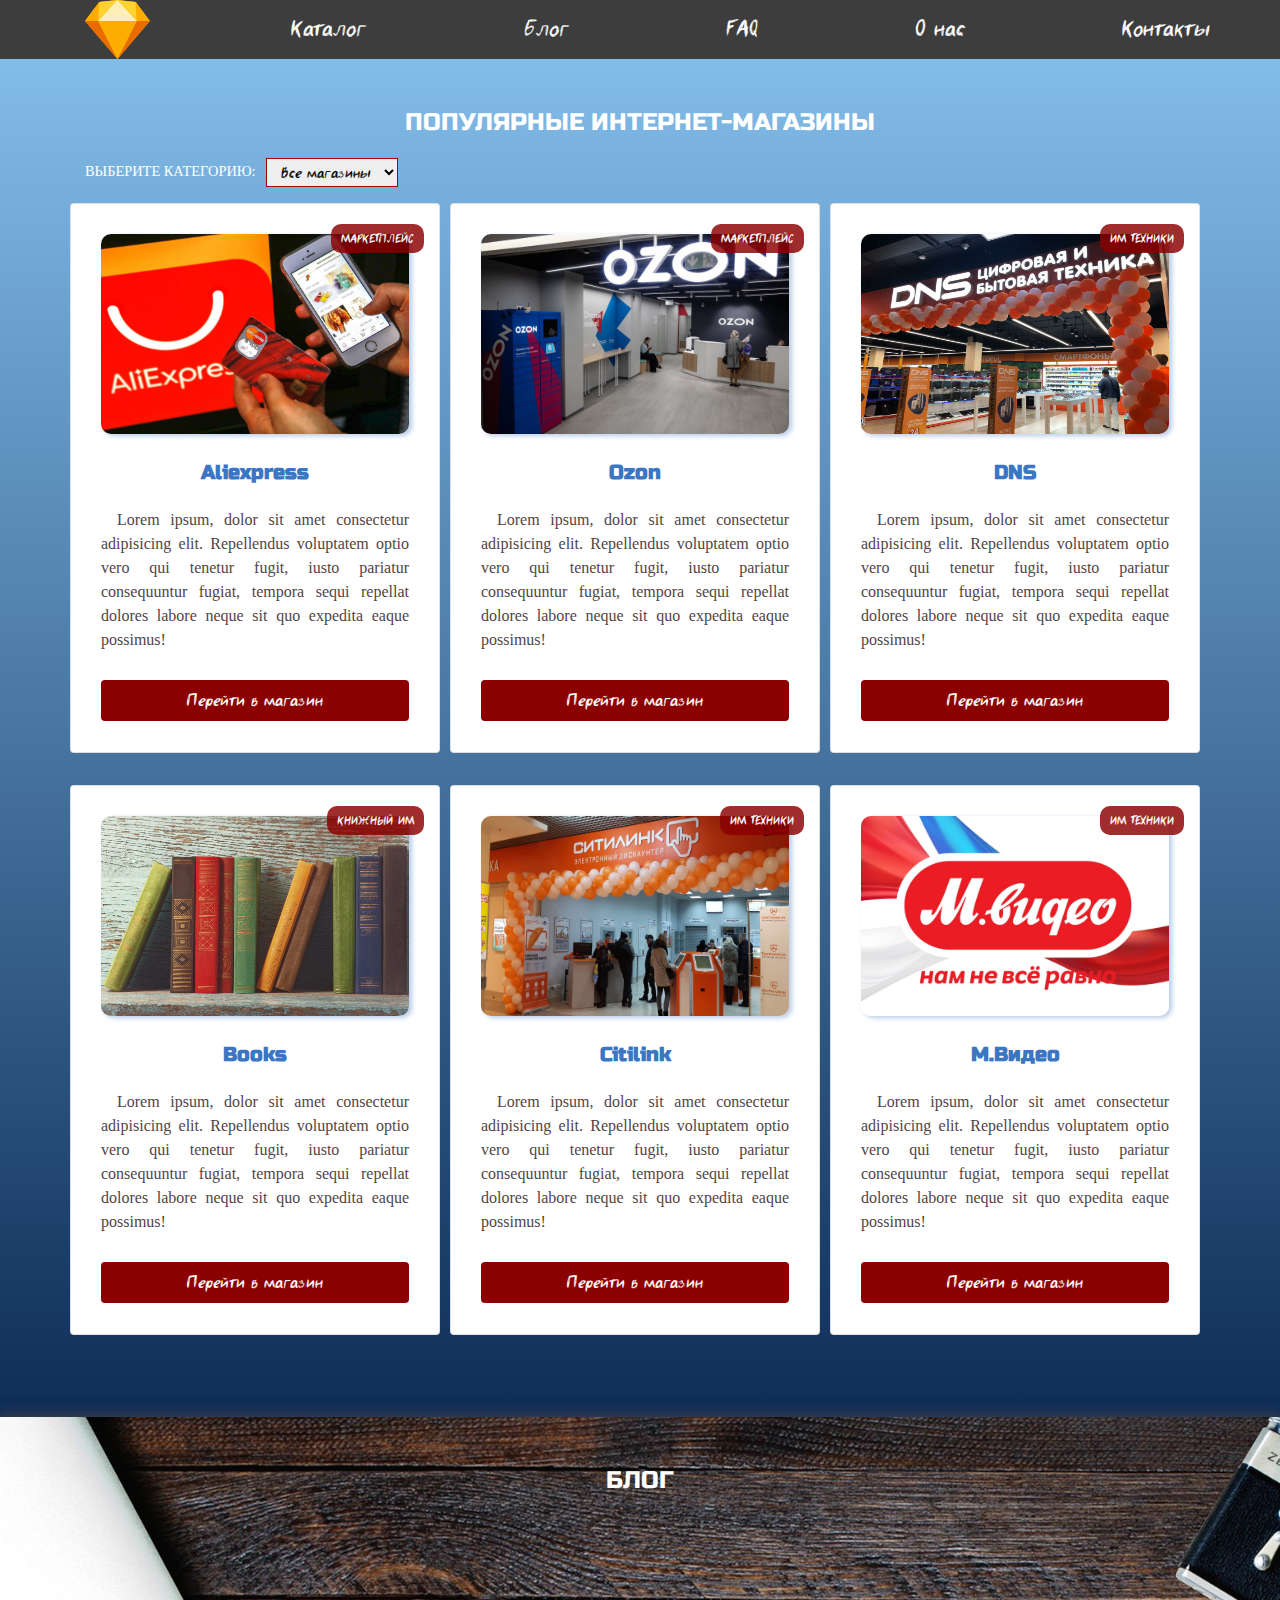
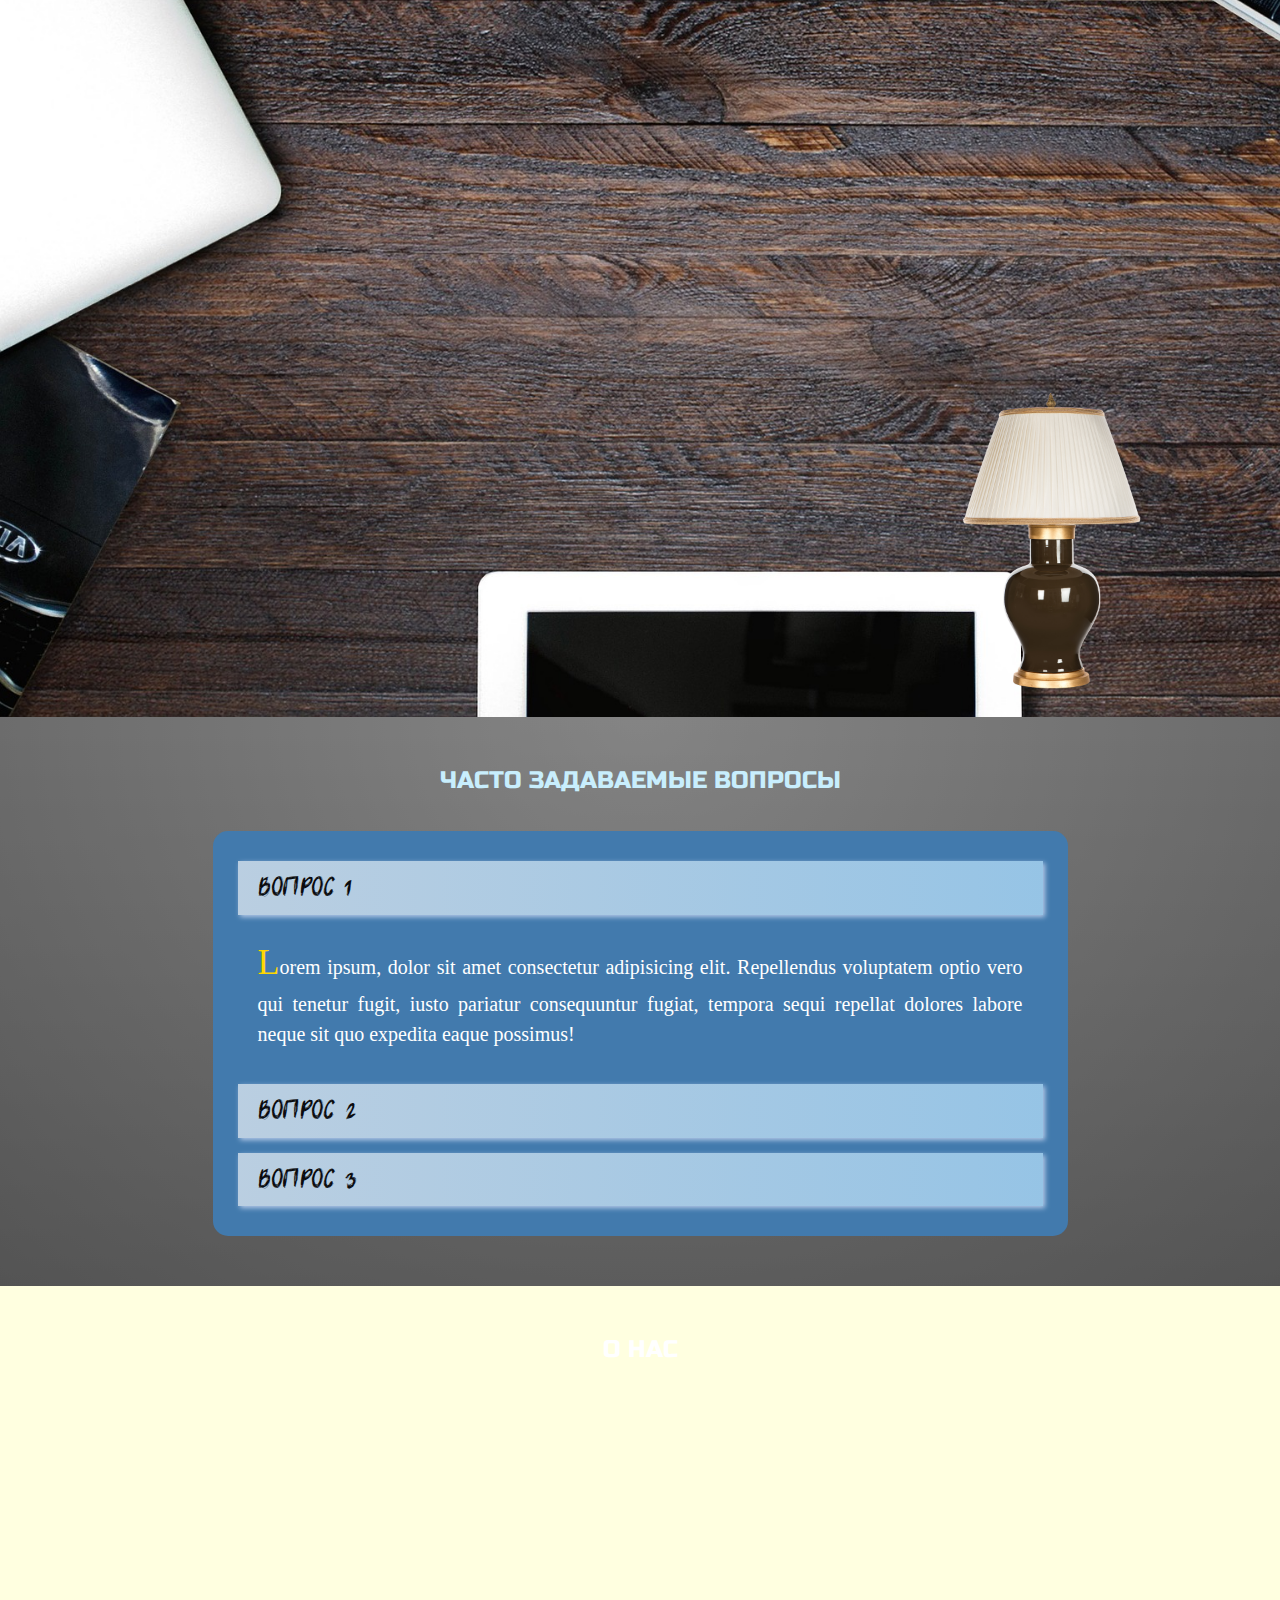
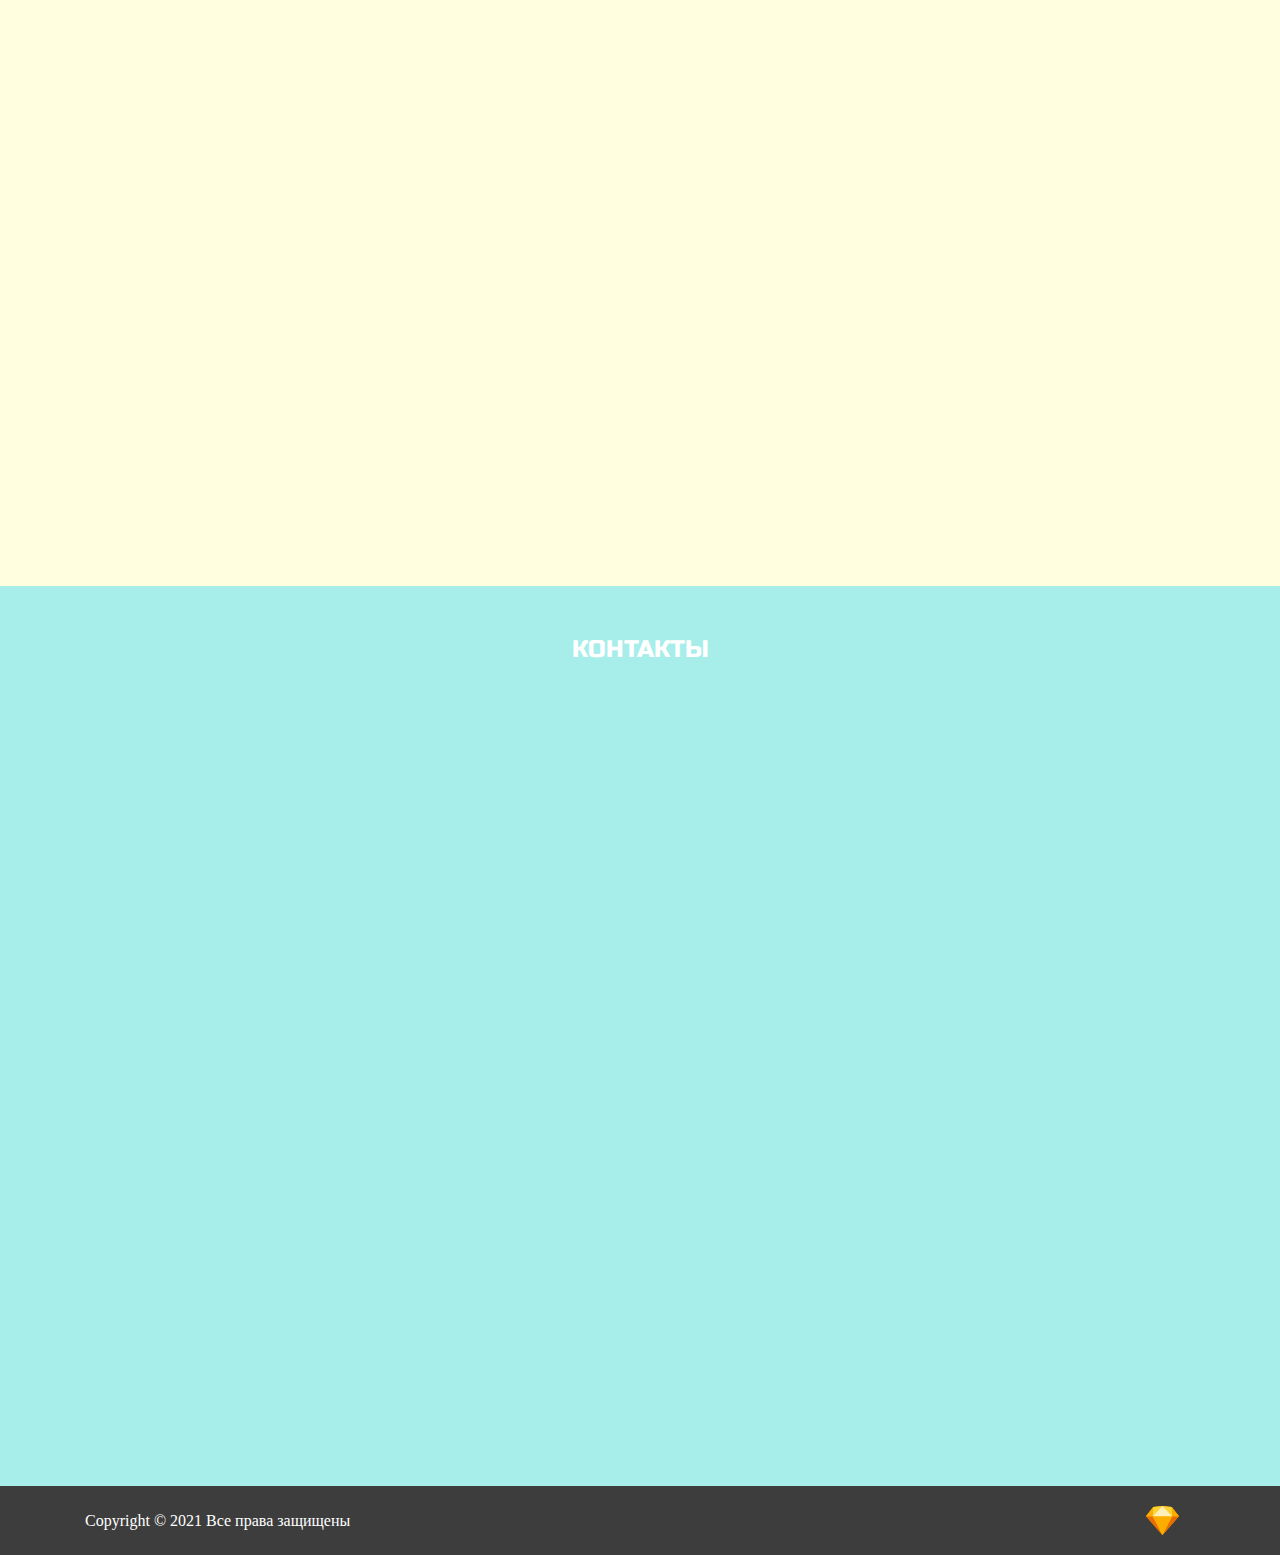
<file: index.html>
<!doctype html><html lang="ru"><head><meta charset="utf-8"/><link rel="icon" href="./favicon.ico"/><meta name="viewport" content="width=device-width,initial-scale=1"/><meta name="description" content="Учебный проект на React"/><title>Учебный проект на React</title><link rel="preconnect" href="https://fonts.gstatic.com"><link href="https://fonts.googleapis.com/css2?family=Russo+One&display=swap" rel="stylesheet"><link rel="stylesheet" href="https://cdnjs.cloudflare.com/ajax/libs/twitter-bootstrap/4.6.0/css/bootstrap.min.css"><link rel="stylesheet" href="https://cdnjs.cloudflare.com/ajax/libs/animate.css/4.1.1/animate.min.css"/><link href="./static/css/main.f7dafa8a.chunk.css" rel="stylesheet"></head><body><div id="root"></div><script src="https://cdnjs.cloudflare.com/ajax/libs/jquery/3.5.1/jquery.slim.min.js"></script><script src="https://cdnjs.cloudflare.com/ajax/libs/popper.js/1.16.1/umd/popper.min.js"></script><script src="https://cdn.jsdelivr.net/npm/bootstrap@5.0.1/dist/js/bootstrap.bundle.min.js"></script><script>!function(e){function r(r){for(var n,p,l=r[0],a=r[1],f=r[2],c=0,s=[];c<l.length;c++)p=l[c],Object.prototype.hasOwnProperty.call(o,p)&&o[p]&&s.push(o[p][0]),o[p]=0;for(n in a)Object.prototype.hasOwnProperty.call(a,n)&&(e[n]=a[n]);for(i&&i(r);s.length;)s.shift()();return u.push.apply(u,f||[]),t()}function t(){for(var e,r=0;r<u.length;r++){for(var t=u[r],n=!0,l=1;l<t.length;l++){var a=t[l];0!==o[a]&&(n=!1)}n&&(u.splice(r--,1),e=p(p.s=t[0]))}return e}var n={},o={1:0},u=[];function p(r){if(n[r])return n[r].exports;var t=n[r]={i:r,l:!1,exports:{}};return e[r].call(t.exports,t,t.exports,p),t.l=!0,t.exports}p.m=e,p.c=n,p.d=function(e,r,t){p.o(e,r)||Object.defineProperty(e,r,{enumerable:!0,get:t})},p.r=function(e){"undefined"!=typeof Symbol&&Symbol.toStringTag&&Object.defineProperty(e,Symbol.toStringTag,{value:"Module"}),Object.defineProperty(e,"__esModule",{value:!0})},p.t=function(e,r){if(1&r&&(e=p(e)),8&r)return e;if(4&r&&"object"==typeof e&&e&&e.__esModule)return e;var t=Object.create(null);if(p.r(t),Object.defineProperty(t,"default",{enumerable:!0,value:e}),2&r&&"string"!=typeof e)for(var n in e)p.d(t,n,function(r){return e[r]}.bind(null,n));return t},p.n=function(e){var r=e&&e.__esModule?function(){return e.default}:function(){return e};return p.d(r,"a",r),r},p.o=function(e,r){return Object.prototype.hasOwnProperty.call(e,r)},p.p="./";var l=this.webpackJsonpapp=this.webpackJsonpapp||[],a=l.push.bind(l);l.push=r,l=l.slice();for(var f=0;f<l.length;f++)r(l[f]);var i=a;t()}([])</script><script src="./static/js/2.d0caff20.chunk.js"></script><script src="./static/js/main.f1b1de1f.chunk.js"></script></body></html>
</file>
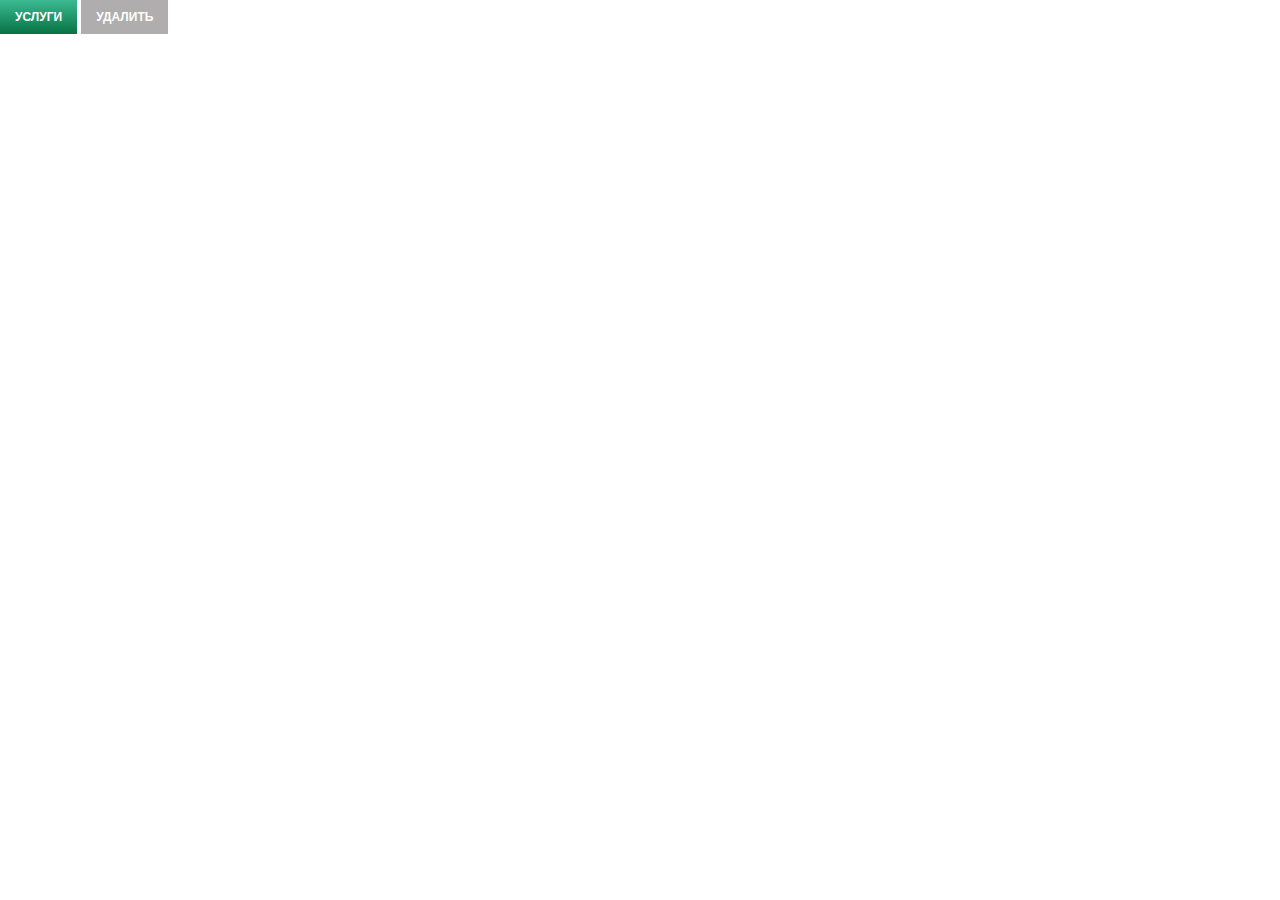
<file: json/index.html>
<!DOCTYPE html>
<html lang="ru">

<head>
	<meta charset="UTF-8">
	<meta http-equiv="X-UA-Compatible" content="IE=edge">
	<meta name="viewport" content="width=device-width, initial-scale=1.0">
	<title>Пример JSON</title>

	<link rel="stylesheet" href="css/styles.css">

</head>

<body>

	<div id="buttons" class="buttons">
		<button id="mainServices" class="btn btn-create">Услуги</button>
		<button id="vipServices" class="btn btn-create-vip hidden">VIP-услуги</button>
		<button id="remove" class="btn btn-remove" disabled>Удалить</button>
	</div>


	<script src="js/script.js"></script>
</body>

</html>
</file>
<file: static/css/main.f7dafa8a.chunk.css>
@font-face{font-family:"Beer Money";src:url(../../static/media/beer-money.9140c11a.ttf) format("truetype")}:focus{outline-color:gold}html{font-size:16px;scroll-behavior:smooth}body{font-family:"Beer Money",decorative;color:#fff}footer,header{background-color:#3d3d3d}section{min-height:100vh;padding:50px 0}p{font-family:"Georgia",serif}.section-title{text-align:center;margin-bottom:20px;text-transform:uppercase;font-family:"Russo One",sans-serif;font-size:1.5rem}.hidden{display:none}.overlay{box-sizing:border-box;display:flex;justify-content:center;align-items:center;position:fixed;top:0;left:0;right:0;bottom:0;z-index:100;background-color:rgba(0,0,0,.548)}.image-container{position:relative;width:60%}.original-image{box-sizing:border-box;width:100%;max-height:600px;padding:20px;border:20px ridge #fff;background-color:hsla(0,0%,100%,.815)}.btn-close{position:absolute;top:-25px;right:-25px;width:50px;height:50px;border:none;border-radius:50%;box-shadow:0 0 3px #0a5ebd,inset 0 0 3px #00f;background-color:#fff;background-image:url(../../static/media/icon-close.c807bb50.svg);background-size:70%;background-repeat:no-repeat;background-position:50%;transition:all .25s}.btn-close:hover{box-shadow:0 0 5px 2px gold;-webkit-filter:hue-rotate(200deg);filter:hue-rotate(200deg)}@media (max-width:992px){.image-container{width:70%}}@media (max-width:768){.image-container{width:80%}}header{position:-webkit-sticky;position:sticky;top:0;z-index:100;min-height:5vh}.Logo,.Menu{width:100%}.Menu{display:flex;align-items:center;justify-content:space-between;list-style-type:none;padding:0;margin:0}.Menu a{color:#fff;font-size:1.5rem;transition:all .25s}.Menu a:hover{color:#f5ba4e;text-decoration:none}.Catalog{min-height:auto;background-image:linear-gradient(0deg,#0d2d57 0,#82bce9)}.Catalog .cards{display:flex;justify-content:center;flex-wrap:wrap;margin-top:1rem;padding:0}.category{display:flex;align-items:center}.category p{margin-bottom:0;margin-right:10px;text-transform:uppercase;font-size:.9rem}.category-list{border-color:#a50606;padding:2px 10px}.card{justify-content:space-between;min-height:550px;margin-bottom:2rem;margin-right:10px;padding:30px;max-width:365px}.card-image{height:200px;border-radius:10px;box-shadow:3px 2px 5px 0 #b7cce9;transition:all .25s}.card-image:hover{-webkit-transform:scale(1.025);transform:scale(1.025);cursor:pointer}.card-category{position:absolute;top:20px;right:15px;padding:5px 10px;font-size:.8rem;text-transform:uppercase;border-radius:10px;background-color:rgba(139,0,0,.822)}.card-title{margin-top:1rem;font-family:"Russo One",sans-serif;font-size:1.25rem;font-weight:700;text-align:center;color:#3b76c4}.card-desc{text-align:justify;text-indent:1rem;color:#514547}.card .btn{font-size:1.15rem;background-color:#8b0000;color:#fff;transition:all .5s}.card .btn:hover{background-color:red}@media(min-width:1200px){.card{max-width:370px}}@media(max-width:1199px){.card{max-width:300px}}@media(max-width:991px){.card{max-width:345px}}@media(max-width:767px){.card{max-width:100%}.card-image{height:auto}}.Blog{background-color:#514547;background-image:url(../../static/media/lamp.4c4293e8.png),url(../../static/media/blog-bg.81ab3187.jpg);background-repeat:no-repeat,no-repeat;background-size:25%,cover;background-position:93% 97%,0 0;box-shadow:0 0 15px 0 #514547}.Faq{background:linear-gradient(180deg,hsla(0,0%,100%,.15) 0,rgba(0,0,0,.15)),radial-gradient(at top center,hsla(0,0%,67.8%,.4) 0,rgba(0,0,0,.4) 120%) #989898;background-blend-mode:multiply,multiply;min-height:auto}.Faq .section-title{color:#c8eefd}.Accordion{margin-top:1rem;padding:30px 25px;border-radius:15px;background-color:#427aad}.Accordion-item{margin-bottom:15px}.Accordion-item:last-child{margin-bottom:0}.accordion-header{margin:0;transition:all .25s}.accordion-header:hover{background-color:gold}.accordion-button{width:100%;padding:10px 10px 10px 20px;font-size:1.75rem;text-align:left;text-transform:uppercase;color:#0a0b0e;border:none;background-color:transparent;background-image:linear-gradient(90deg,hsla(0,0%,100%,.6352941176470588),rgba(185,227,253,.7058823529411765));box-shadow:2px 2px 5px #b7cbe9}.accordion-body{padding:20px;font-family:"Georgia",serif;font-size:1.25rem;text-align:justify}.accordion-body:first-letter{font-size:2.25rem;color:gold}.About{background-color:#ffffe0}.Contacts{background-color:#a7eeea}footer{padding:20px 0}footer .Logo{display:block;width:50%;margin:auto}footer .copyright{margin-bottom:0}.ArrowTop{position:fixed;right:3%;bottom:5%;width:50px;height:50px;background-image:url(../../static/media/arrow-top.bbdc4ff7.svg);background-repeat:no-repeat;background-size:cover;border:none;box-shadow:0 0 5px 0 grey;transition:all .5s}.ArrowTop:hover{box-shadow:0 0 5px 0 red;-webkit-transform:scale(1.05);transform:scale(1.05)}
/*# sourceMappingURL=main.f7dafa8a.chunk.css.map */
</file>
<file: json/css/styles.css>
body {
	margin: 0;
}

.hidden {
	display: none;
}

.btn {
	padding: 10px 15px;
	font-size: 0.75rem;
	font-weight: bold;
	text-transform: uppercase;
	color: white;
	border: none;

	transition: all 0.25s;
}

.btn:hover {
	cursor: pointer;
}

.btn-create {
	background-image: linear-gradient(to top, #0ba360 0%, #3cba92 100%);
}

.btn-create-vip {
	background-image: linear-gradient(to top, #6907aa 0%, #9039c2 100%);
}

.btn-remove {
	background-image: linear-gradient(to top, #f77062 0%, #fe5196 100%);
}

.btn-create:hover {
	background-image: linear-gradient(to top, #087244 0%, #3cba92 100%);
}

.btn-create-vip:hover:not([disabled]) {
	background-image: linear-gradient(to top, #44076d 0%, #9039c2 100%);
}

.btn-remove:hover:not([disabled]) {
	background-image: linear-gradient(to top, #c25043 0%, #fe5196 100%);
}

.generateTable {
	margin: auto;
	width: 75%;
	border-collapse: collapse;
}

.generateTable caption {
	margin-bottom: 1.75rem;
	text-transform: uppercase;
	font-family: "Georgia", sans-serif;
	font-size: 1.25rem;
	font-weight: bold;
	color: rgb(90, 40, 228);
}

.generateTable thead {
	background-color: rgb(94, 94, 94);
}

.generateTable th {
	padding: 5px 0;
	font-family: "Verdana";
	font-size: 0.8rem;
	color: white;
}

tbody tr {
	background-image: linear-gradient(to top, #cadbf0 0%, #e7f0fd 100%);
	transition: all 0.5s;
}

tbody tr:hover {
	cursor: pointer;
	transform: scale(1.025);
}

.generateTable td {
	padding: 10px;
	border: 1px solid #98beec;
}

.generateTable td:nth-child(n+3) {
	text-align: center;
}

.generateTable .title-category {
	padding: 15px 0;

	font-family: "Verdana", sans-serif;
	font-size: 0.8rem;
	letter-spacing: 1px;
	font-weight: bold;
	text-transform: uppercase;

	color: rgb(255, 255, 255);
	background-color: rgb(121, 123, 245);
}

.generateTable th:first-child {
	width: 75px;
}

.generateTable td:first-child {
	text-align: center;
}

.vip-category {
	background-color: rgba(2, 134, 90, 0.815) !important;
	border: none !important;
}

.vip-services {
	border: none !important;
}

.vip-services td {
	background-color: rgba(69, 196, 143, 0.664);
	border: 1px solid rgb(23, 187, 105) !important;
	font-weight: bold;
	color: white;
}

.btnRowDelete {
	box-sizing: border-box;
	padding: 10px 30px;
	position: fixed;
	top: 150px;
	right: -115px;
	z-index: 100;
	transform: rotate(-90deg);

	text-transform: uppercase;
	background-color: rgba(7, 90, 145, 0.863);
	color: white;
	border: none;

	transition: all 0.25s;
}

.btnRowDelete:hover:not([disabled]) {
	cursor: pointer;
	background-color: rgb(7, 93, 128);
}

[disabled] {
	background-color: rgb(175, 173, 173);
	background-image: none;
	cursor: auto !important;
}
</file>
